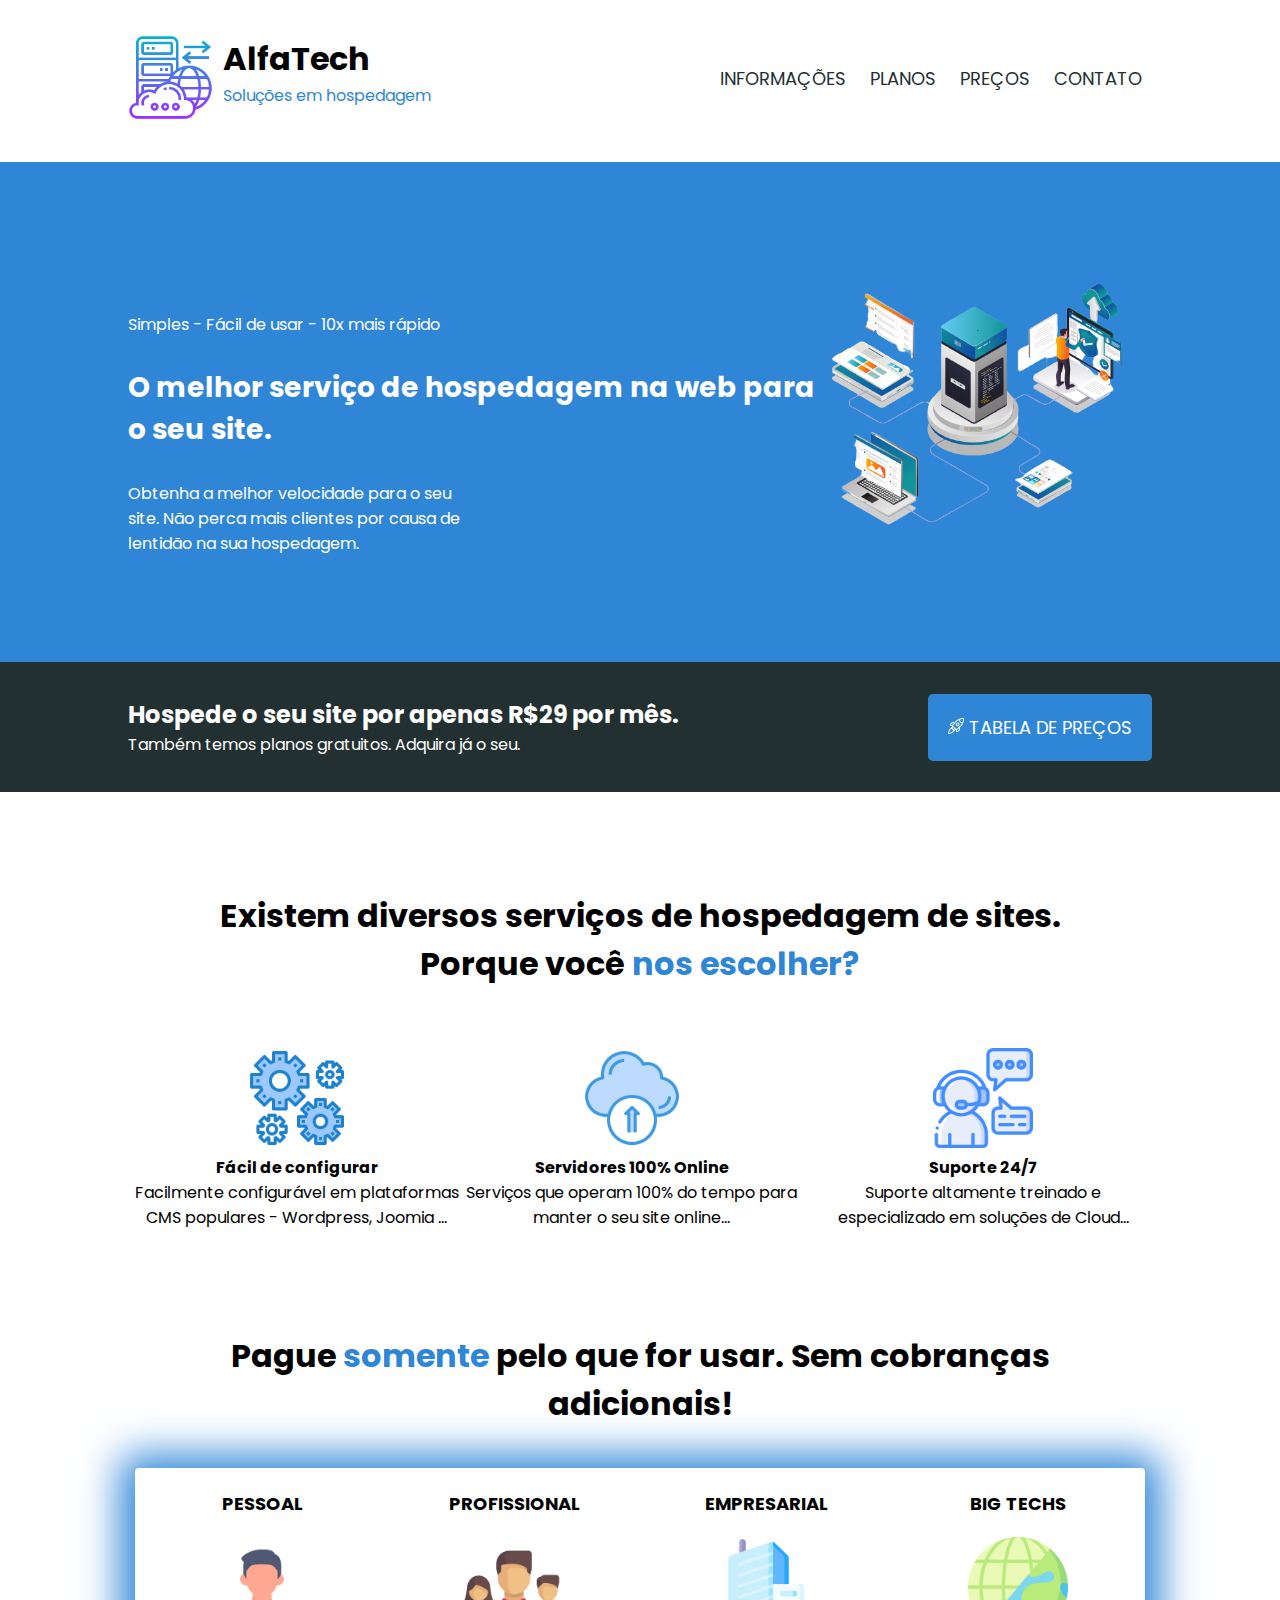
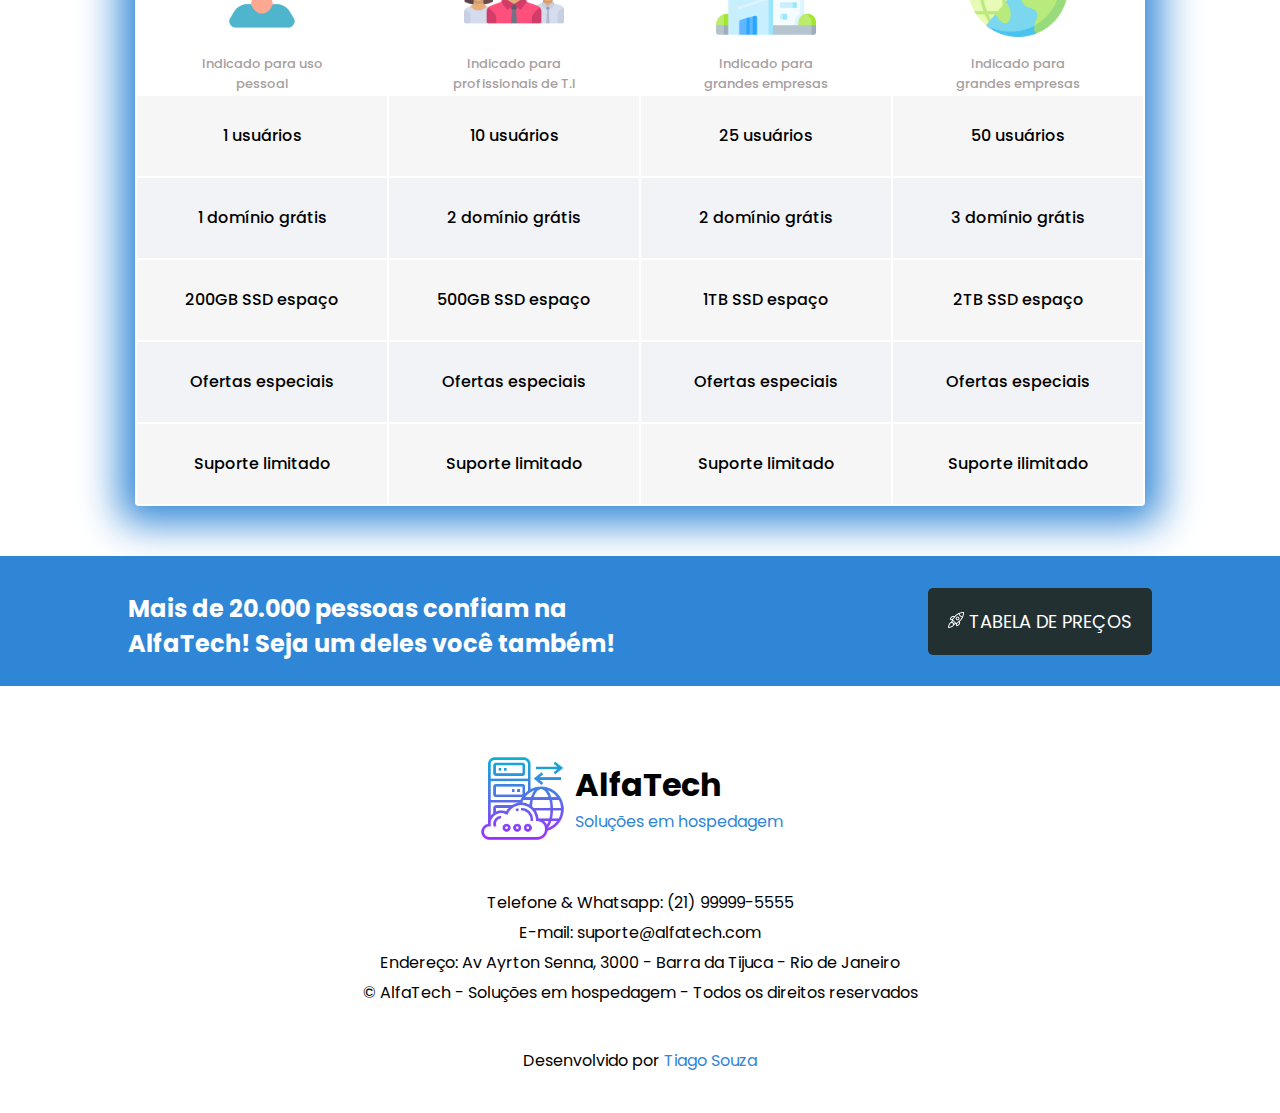
<file: home.html>
<!DOCTYPE html>
<html lang="PT-BR">
<head>
    <meta charset="UTF-8">
    <meta http-equiv="X-UA-Compatible" content="IE=edge">
    <meta name="viewport" content="width=device-width, initial-scale=1.0">
    <link rel="stylesheet" href="../CSS/home.css">
    <link rel="preconnect" href="https://fonts.googleapis.com" />
    <link rel="preconnect" href="https://fonts.gstatic.com" crossorigin />
    <link href="https://fonts.googleapis.com/css2?family=Poppins:wght@400;500;600;700&display=swap" rel="stylesheet" />
    <title>AlfaTech</title>
</head>
<body>
    <div> <!-- Topo da pagina-->
        <div class="container-topo limitar-secao">
            <div class="topo-logo">
                <img src="../assets/logo-icone.png" alt="logo-icone">
                <div>
                    <h1>AlfaTech</h1> 
                    <p>Soluções em hospedagem</p>
                </div>
            </div>
            <div class="topo-links">
                <a href="#informacoes">INFORMAÇÕES</a>
                <a href="#planos">PLANOS</a>
                <a href="tabeladeprecos.html">PREÇOS</a>
                <a href="#contato">CONTATO</a>
            </div>
        </div>
    </div> 
    <div class="secao-banner"> <!-- Seção Banner-->
        <div class="container-banner limitar-secao">
            <div class="texto-banner">
                <p>Simples - Fácil de usar - 10x mais rápido</p>
                <h2>O melhor serviço de hospedagem na web para o seu site.</h2>
                <p>Obtenha a melhor velocidade para o seu site. Não perca mais clientes por causa de lentidão na sua hospedagem.</p>
            </div>
                <img src="../assets/imagem-banner.png" alt="">
        </div>
    </div>
    <div class="secao-primeiro-anuncio "> <!-- Seção Primeiro Anúncio -->
        <div class="container-primeiro-anuncio limitar-secao">
            <div class="texto-anuncio">
                <h2>Hospede o seu site por apenas R$29 por mês.</h2>
                <p>Também temos planos gratuitos. Adquira já o seu.</p>
            </div>
                <a  href="tabeladeprecos.html">
                <img src="../assets/icone-foguete.png" alt="foguete"/>
                <span>TABELA DE PREÇOS</span>
                </a>
        </div>
    </div>
    <div class="secao-informacoes" id="informacoes"> <!-- Seção Informações-->
        <h3>Existem diversos serviços de hospedagem de sites. Porque você <span class="texto-azul">nos escolher?<span></h3>
        <div class="container-informacoes limitar-secao">
                <div>
                    <img src="../assets/icone-engrenagens.png" alt="">
                    <h4>Fácil de configurar</h4>
                    <p>Facilmente configurável em plataformas CMS populares - Wordpress, Joomia ...</p>
                </div>
                <div class="card2">
                    <img src="../assets/cloud-icone.png" alt="">
                    <h4>Servidores 100% Online</h4>
                    <p>Serviços que operam 100% do tempo para manter o seu site online...</p>
                </div>
                <div class="card3">
                    <img src="../assets/icone-suporte.png" alt="">
                    <h4>Suporte 24/7</h4>
                    <p>Suporte altamente treinado e especializado em soluções de Cloud...</p>
                </div> 
        </div>
    </div> 
    <div id="planos" class="secao-planos limitar-secao"><!-- Seção Planos-->
        <h2>Pague <span class="texto-azul">somente</span> pelo que for usar. Sem cobranças adicionais!</h2>   
        <table>
            <thead>
                <tr>
                    <th>
                        <h3>PESSOAL</h3>
                        <img src="../assets/pessoal-icone.png" alt="">
                        <p>Indicado para uso pessoal</p>
                    </th>
                    <th>
                        <h3>PROFISSIONAL</h3>
                        <img src="../assets/equipe-icone.png" alt="">
                         <p>Indicado para profissionais de T.I</p>
                    </th>
                    <th>
                        <h3>EMPRESARIAL</h3>
                        <img src="../assets/empresa-icone.png" alt="">
                         <p>Indicado para grandes empresas</p>
                    </th>
                    <th>
                        <h3>BIG TECHS</h3>
                        <img src="../assets/big-tech.png" alt="">
                        <p>Indicado para grandes empresas</p>
                    </th>
                    </tr>
            </thead>
            <tbody>
                <tr class="linha-impar">
                    <td>1 usuários</td>
                    <td>10 usuários</td>
                    <td>25 usuários</td>
                    <td>50 usuários</td>
                </tr>
                <tr class="linha-par">
                    <td>1 domínio grátis</td>
                    <td>2 domínio grátis</td>
                    <td>2 domínio grátis</td>
                    <td>3 domínio grátis</td>
                </tr>
                <tr class="linha-impar">
                    <td>200GB SSD espaço</td>
                    <td>500GB SSD espaço</td>
                    <td>1TB SSD espaço</td>
                    <td>2TB SSD espaço</td>
                </tr>
                <tr class="linha-par">
                    <td>Ofertas especiais</td>
                    <td>Ofertas especiais</td>
                    <td>Ofertas especiais</td>
                    <td>Ofertas especiais</td>
                </tr>
                <tr class="linha-impar">
                    <td>Suporte limitado</td>
                    <td>Suporte limitado</td>
                    <td>Suporte limitado</td>
                    <td>Suporte ilimitado</td>
                </tr>
            </tbody>
        </table>
    </div>
    <div class="secao-segundo-anuncio"> <!-- Seção Segundo Anúncio -->
        <div class="container-segundo-anuncio limitar-secao">
            <div>
                <h2>Mais de 20.000 pessoas confiam na AlfaTech! Seja um deles você também!</h2>
            </div>
            <a class="button-link" href="tabeladeprecos.html">
                <img src="../assets/icone-foguete.png" alt="foguete"/>
                <span>TABELA DE PREÇOS</span>
            </a>
        </div>
    </div>
    <div> <!-- Seção Rodapé-->
        <div class="rodape-logo">    
            <img src="../assets/logo-icone.png" alt="">
        <div>
            <h1>AlfaTech</h1>
            <p><span class="texto-azul">Soluções em hospedagem</span></p>
        </div>
        </div>   
        <div class="container-contato" id="contato">
            <p>Telefone & Whatsapp: (21) 99999-5555</p>
            <p>E-mail: suporte@alfatech.com</p>
            <p>Endereço: Av Ayrton Senna, 3000 - Barra da Tijuca - Rio de Janeiro</p>
            <p>© AlfaTech - Soluções em hospedagem - Todos os direitos reservados</p>
        </div>
        <div class="container-copyright">
            <p>Desenvolvido por <span class="texto-azul">Tiago Souza</span></p>
        </div>
    </div>
</body>
</html>
</file>
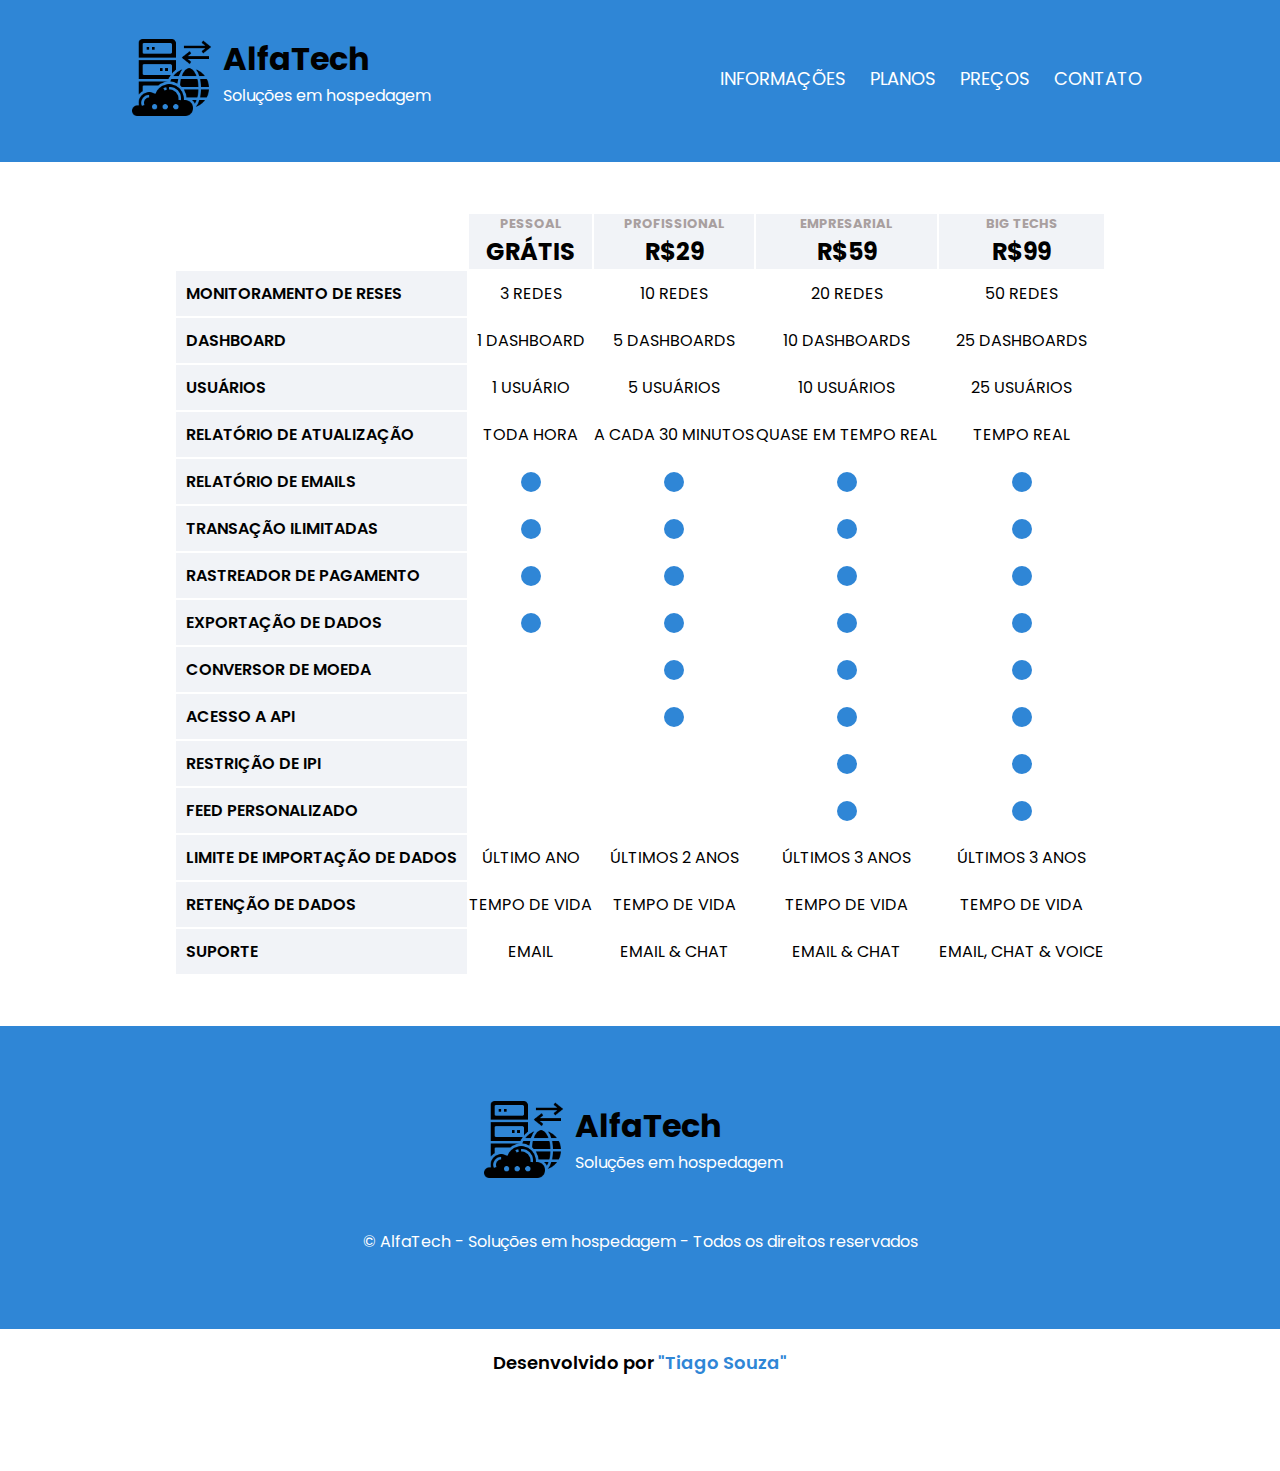
<file: HTML/tabeladeprecos.html>
<!DOCTYPE html>
<html lang="PT-BR">
<head>
    <meta charset="UTF-8">
    <meta http-equiv="X-UA-Compatible" content="IE=edge">
    <meta name="viewport" content="width=device-width, initial-scale=1.0">
    <link rel="stylesheet" href="../CSS/tabeladeprecos.css">
    <link rel="preconnect" href="https://fonts.googleapis.com" />
    <link rel="preconnect" href="https://fonts.gstatic.com" crossorigin />
    <link href="https://fonts.googleapis.com/css2?family=Poppins:wght@400;500;600;700&display=swap" rel="stylesheet" />
    <title>AlfaTech</title>
</head>
<body>
    <div class="topo-tabela-precos"> <!-- Topo da pagina-->
        <div class="container-topo limitar-secao">
            <div class="topo-logo">
                <img src="../assets/logo-icone-escuro.png" alt="logo-icone">
                <div>
                    <h1>AlfaTech</h1> 
                    <p>Soluções em hospedagem</p>
                </div>
            </div>
            <div class="topo-links">
                <a href="home.html#informacoes">INFORMAÇÕES</a>
                <a href="home.html#planos">PLANOS</a>
                <a href="#precos">PREÇOS</a>
                <a href="home.html#contato">CONTATO</a>
            </div>
        </div>
    </div>
    <div><!-- Tabela-->
        <table>
            <thead>
                <tr>
                    <th></th>
                    <th class="cedula-cabeçalho">
                        <p>PESSOAL</p>
                        <h2>GRÁTIS</h2>
                    </th>
                    <th class="cedula-cabeçalho">
                        <p>PROFISSIONAL</p>
                        <h2>R$29</h2>
                    </th>
                    <th class="cedula-cabeçalho">
                        <p>EMPRESARIAL</p>
                        <h2>R$59</h2>
                    </th>
                    <th class="cedula-cabeçalho">
                        <p>BIG TECHS</p>
                        <h2>R$99</h2>
                    </th>
                </tr>
            </thead>
            <tbody>
                <tr>
                    <td class="primeira-cedula">MONITORAMENTO DE RESES</td>
                    <td>3 REDES</td>
                    <td>10 REDES</td>
                    <td>20 REDES</td>
                    <td>50 REDES</td>
                </tr>
                <tr>
                    <td class="primeira-cedula">DASHBOARD</td>
                    <td>1 DASHBOARD</td>
                    <td>5 DASHBOARDS</td>
                    <td>10 DASHBOARDS</td>
                    <td>25 DASHBOARDS</td>
                </tr>
                <tr>
                    <td class="primeira-cedula">USUÁRIOS</td>
                    <td>1 USUÁRIO</td>
                    <td>5 USUÁRIOS</td>
                    <td>10 USUÁRIOS</td>
                    <td>25 USUÁRIOS</td>
                </tr>
                <tr>
                    <td class="primeira-cedula">RELATÓRIO DE ATUALIZAÇÃO</td>
                    <td>TODA HORA</td>
                    <td>A CADA 30 MINUTOS</td>
                    <td>QUASE EM TEMPO REAL</td>
                    <td>TEMPO REAL</td>
                </tr>
                <tr>
                    <td class="primeira-cedula">RELATÓRIO DE EMAILS</td>
                    <td><div class="marcador-azul"></div></td>
                    <td><div class="marcador-azul"></div></td>
                    <td><div class="marcador-azul"></div></td>
                    <td><div class="marcador-azul"></div></td>
                </tr>
                <tr>
                    <td class="primeira-cedula">TRANSAÇÃO ILIMITADAS</td>
                    <td><div class="marcador-azul"></div></td>
                    <td><div class="marcador-azul"></div></td>
                    <td><div class="marcador-azul"></div></td>
                    <td><div class="marcador-azul"></div></td>
                </tr>
                <tr>
                    <td class="primeira-cedula">RASTREADOR DE PAGAMENTO</td>
                    <td><div class="marcador-azul"></div></td>
                    <td><div class="marcador-azul"></div></td>
                    <td><div class="marcador-azul"></div></td>
                    <td><div class="marcador-azul"></div></td>
                </tr>
                <tr>
                    <td class="primeira-cedula">EXPORTAÇÃO DE DADOS</td>
                    <td><div class="marcador-azul"></div></td>
                    <td><div class="marcador-azul"></div></td>
                    <td><div class="marcador-azul"></div></td>
                    <td><div class="marcador-azul"></div></td>
                </tr>
                <tr>
                    <td class="primeira-cedula">CONVERSOR DE MOEDA</td>
                    <td></td>
                    <td><div class="marcador-azul"></div></td>
                    <td><div class="marcador-azul"></div></td>
                    <td><div class="marcador-azul"></div></td>
                </tr>
                <tr>
                    <td class="primeira-cedula">ACESSO A API</td>
                    <td></td>
                    <td><div class="marcador-azul"></div></td>
                    <td><div class="marcador-azul"></div></td>
                    <td><div class="marcador-azul"></div></td>
                </tr>
                <tr>
                    <td class="primeira-cedula">RESTRIÇÃO DE IPI</td>
                    <td></td>
                    <td></td>
                    <td><div class="marcador-azul"></div></td>
                    <td><div class="marcador-azul"></div></td>
                </tr>
                <tr>
                    <td class="primeira-cedula">FEED PERSONALIZADO</td>
                    <td></td>
                    <td></td>
                    <td><div class="marcador-azul"></div></td>
                    <td><div class="marcador-azul"></div></td>
                </tr>
                <tr>
                    <td class="primeira-cedula">LIMITE DE IMPORTAÇÃO DE DADOS</td>
                    <td>ÚLTIMO ANO</td>
                    <td>ÚLTIMOS 2 ANOS</td>
                    <td>ÚLTIMOS 3 ANOS</td>
                    <td>ÚLTIMOS 3 ANOS</td>
                </tr>
                <tr>
                    <td class="primeira-cedula">RETENÇÃO DE DADOS</td>
                    <td>TEMPO DE VIDA</td>
                    <td>TEMPO DE VIDA</td>
                    <td>TEMPO DE VIDA</td>
                    <td>TEMPO DE VIDA</td>
                </tr>
                <tr>
                    <td class="primeira-cedula">SUPORTE</td>
                    <td>EMAIL</td>
                    <td>EMAIL & CHAT</td>
                    <td>EMAIL & CHAT</td>
                    <td>EMAIL, CHAT & VOICE</td>
                </tr>
            </tbody>
        </table>
    </div> 
    <div class="secao-rodape"> <!-- Seção Rodapé -->
        <div class="rodape-logo">
            <img src="../assets/logo-icone-escuro.png" alt="">
            <div>
                <h1>AlfaTech</h1>
                <p>Soluções em hospedagem</p>
            </div>
        </div>
        <p>&copy; AlfaTech - Soluções em hospedagem - Todos os direitos reservados</p>
        <div class="container-copyright">
            <p>Desenvolvido por <span class="texto-azul">"Tiago Souza"</span></p>
        </div>
    </div>
</body>
</html>
</file>
<file: CSS/home.css>
/* Seção Global */
*{
    margin: 0;
    padding: 0;
    box-sizing: border-box;
    font-family: "Poppins", sans-serif;
}
.limitar-secao{
    width: 100%;
    max-width: 1024px;
    margin: 0 auto;
}
/* Seção Topo */
.container-topo{
    position: relative;
    padding: 35px 0px;
}
.topo-logo{
    position: relative;
}
.topo-logo div{
    position: absolute;
    top: 0;
    left: 95px;
}
.topo-links{
    position: absolute;
    right: 0;
    top: 65px;
}
.topo-links a{
    padding: 10px;
    text-decoration: none;
}
.container-topo img{
    width: 85px;
}
.container-topo p{
    font-size: 16px;
    color: #2f86d6;
}
h1{
    font-size: 32px;
    color: #000000;
}
a{
    font-size: 18px;
    color: #233032;
}
/* Seção Banner */
.secao-banner{
    height: 500px;
    background-color: #2f86d6 ;
}
.container-banner{
    position: relative;
}
.secao-banner img{
    position: absolute;
    right: 0;
    width: 350px;
    top: 100px;
}
.secao-banner p{
    width: 350px;
}
.texto-banner{
    position: absolute;
    top: 200px;
    margin-top: -50px
}
.texto-banner h2{
    font-size: 28px;
    width: 700px;
    padding-top: 30px;
    padding-bottom: 30px;
}
.secao-banner, .secao-primeiro-anuncio p{
    font-size: 16px;
    color: #fff;
}
h2{
    color: #fff;
}
/* Seção Primeiro Anúncio */
.secao-primeiro-anuncio{
    background-color: #233032;
    height: 130px;}
.container-primeiro-anuncio{
    position: relative;
}
.container-primeiro-anuncio a{
    position: absolute;
    top: 40px;
    right: 0;
    color: #fff;
    background-color: #2f86d6;
    padding: 20px;
    border-radius: 5px;
    text-decoration: none;
    margin-top: -8px;
}
.texto-anuncio{
    position: absolute;
    top: 35px;
}
/* Seção Informações*/
.secao-informacoes{
    background-color: #fff;
    padding: 100px 0px;
    text-align: center;
    height: 500px;
}
.secao-informacoes h3{
    font-size: 32px;
    margin: 0px auto 60px;
    width: 900px;
}
.texto-azul{
    color: #2f86d6;
}
.container-informacoes img{
    width: 100px;
}
.container-informacoes{
    position: relative;
}
.container-informacoes div{
    position: absolute;
    width: 33%;
    top: 0;
}
.card2{
    left: 335px;
}
.card3{
    right: 0;
}
/* Seção Planos */
table img{       
    width: 100px;
}
.secao-planos h2{
    color: #000000;
    font-size: 32px;
    text-align: center;
    padding: 40px;
}
.secao-planos h3{
    font-size: 18px;
    padding-top: 20px;
    padding-bottom: 20px;
}
.secao-planos p{
    max-width: 150px;
    margin: auto;
    padding-top: 10px;
    font-weight: 500;
    font-size: 13px;
    color: #a89f9f;
    
}
.linha-impar{
    font-size: 16px;
    background-color: #F6f6f6;
}
.linha-par{
    font-size: 16px;
    background-color: #f1f3f7;
}
table tbody td {
    text-align: center;
    line-height: 50px;
    width: 250px;
    max-width: 1024px;
    font-weight: 500;
    padding: 15px;
}
table{
    border-radius: 4px;
    margin: auto;
    box-shadow: 0px 2px 40px 15px rgba(47,134,214,1);
    margin-bottom: 50px;
}
/* Seção Segundo Anúncio */
.secao-segundo-anuncio{
    background-color: #2f86d6;
    height: 130px;}
.secao-segundo-anuncio{
    position: relative;
}
.container-segundo-anuncio{
    position: relative;
}
.secao-segundo-anuncio a{
    position: absolute;
    top: 40px;
    right: 0;
    color: #fff;
    background-color:#233032;
    padding: 20px;
    border-radius: 5px;
    text-decoration: none;
    margin-top: -8px;
}
.container-segundo-anuncio h2{
    font-size: 24px;
    position: absolute;
    top: 35px;
    width: 550px;
}
/* Seção Rodapé */
.rodape-logo {
    width: 320px;
    position: relative;
    margin: 70px auto 40px;
}
.rodape-logo img{
    width: 85px;    
}
.rodape-logo div{
    position: absolute;
    left: 95px;
    top: 5px;
}
.container-contato{
    text-align: center;
    color: #000000;
    line-height: 30px;
}
.container-copyright{
    text-align: center;
    margin: 40px;
}
</file>
<file: CSS/tabeladeprecos.css>
/* Seção Global */
*{
    margin: 0;
    padding: 0;
    box-sizing: border-box;
    font-family: "Poppins", sans-serif;
}
.limitar-secao{
    width: 100%;
    max-width: 1024px;
    margin: 0 auto;
}
/* Seção Topo */
.container-topo{
    position: relative;
    padding: 35px 0px;
    
}
.topo-logo{
    position: relative;
}
.topo-logo div{
    position: absolute;
    top: 0;
    left: 95px;
}
.topo-links{
    position: absolute;
    right: 0;
    top: 65px;
}
.topo-links a{
    padding: 10px;
    text-decoration: none;
    color: #fff;
}
.container-topo img{
    width: 85px;
}
.container-topo p{
    font-size: 16px;
    color: #fff;
}
h1{
    font-size: 32px;
    color: #000000;
}
a{
    font-size: 18px;
    color: #233032;
}
.topo-tabela-precos{
    background-color: #2f86d6;
}
/*-- Tabela--*/
table{
    margin: auto;
    margin-top: 50px;
    margin-bottom: 50px;
}
.cedula-cabeçalho{
    background-color: #f1f3f7;
}
.primeira-cedula{
    background-color: #f1f3f7;
    padding: 10px;
    text-align:left;
    font-weight: 600;
}
td{
    text-align: center;
}
.marcador-azul{
    width: 20px;
    height: 20px;
    margin: auto;
    background-color: #2f86d6;
    border-radius: 100px;
}
table thead tr th p{
    color: #a89f9f;
    font-size: 13px;
}
/*-- Seção Rodapé--*/
.secao-rodape{
    background-color: #2f86d6;
    padding-top: 1px;
    margin: 0;
}
.rodape-logo {
    width: 320px;
    position: relative;
    margin: 70px auto 40px;
}
.rodape-logo img{
    width: 85px;    
}
.rodape-logo div{
    position: absolute;
    left: 95px;
    top: 5px;
}
.secao-rodape p{
    text-align: center;
    color: #fff;
    margin-bottom: 75px;
}
.container-copyright{
  font-size: 18px;
  font-weight: 600;
  text-align: center;
  background-color: #fff;
}
.container-copyright p{
    color:#000000;
    padding: 20px;
}
.texto-azul{
    color: #2f86d6;
}
</file>
